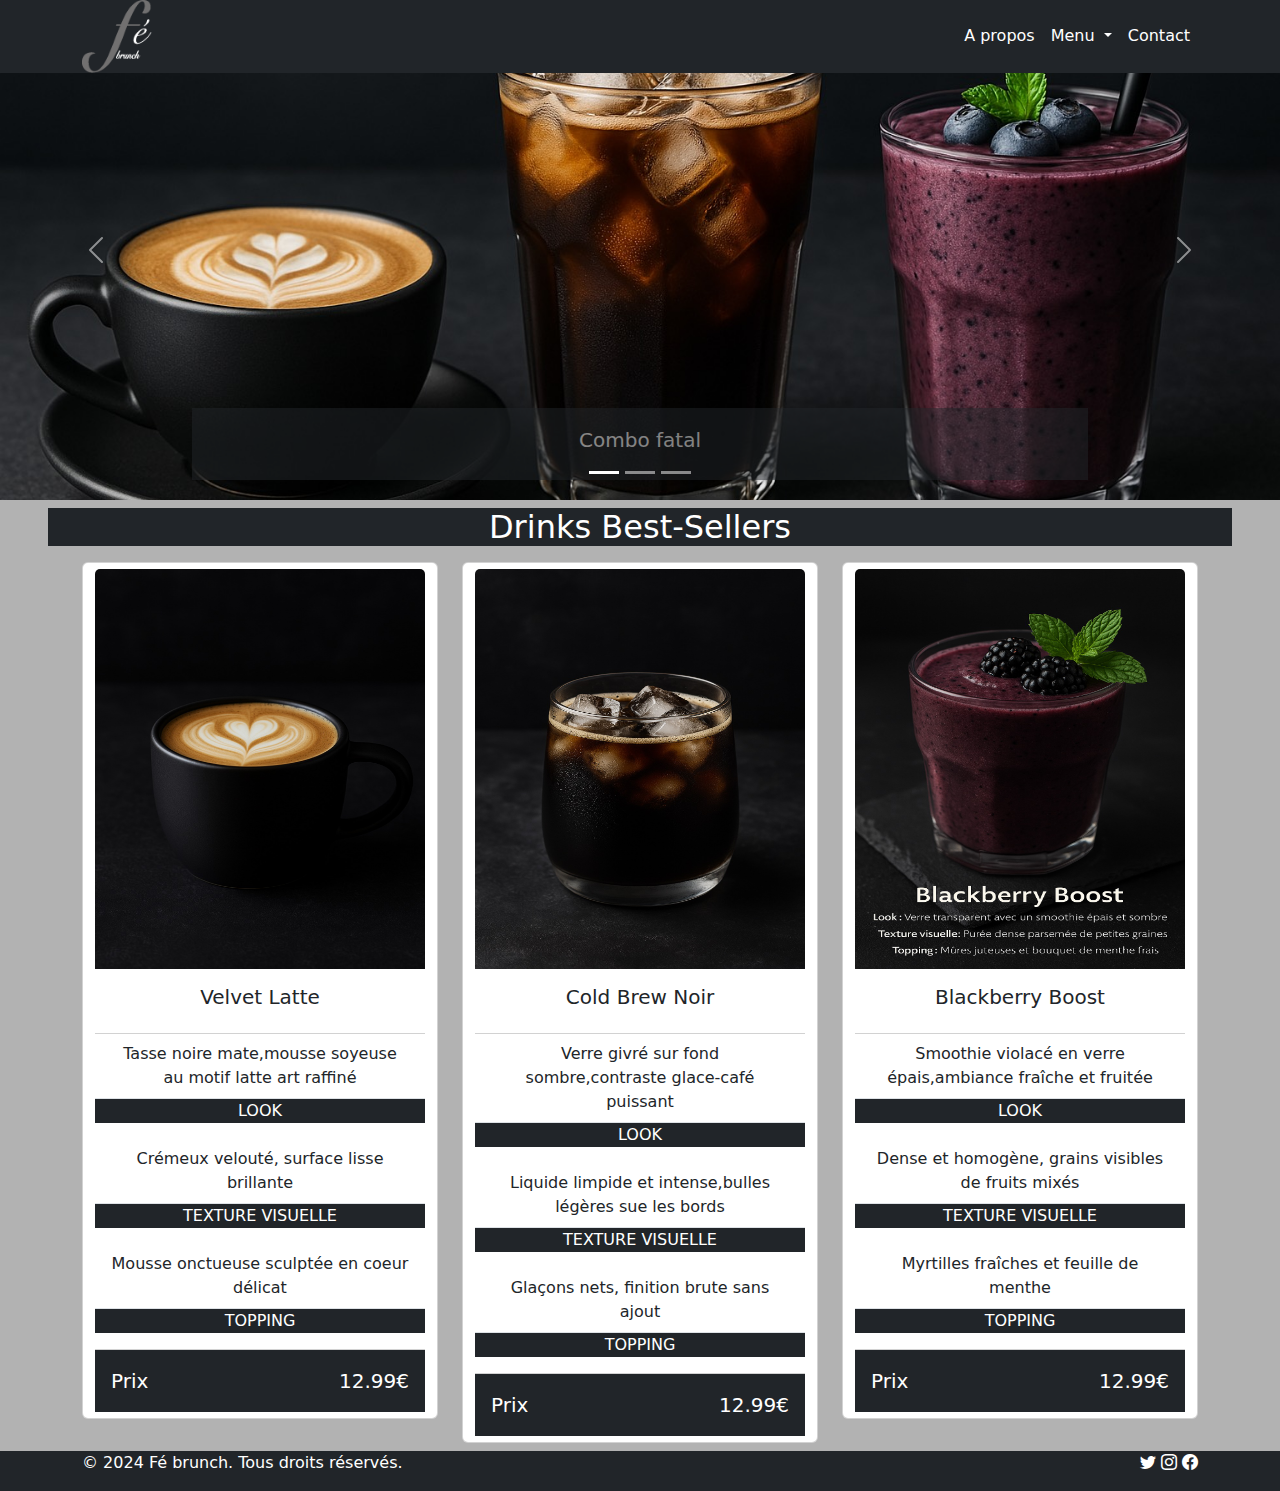
<file: boisson.html>
<!DOCTYPE html>
<html lang="fr">
  <head>
    <meta charset="UTF-8" />
    <meta name="viewport" content="width=device-width, initial-scale=1.0" />
    <title>Accueil</title>
    <link
      href="https://cdn.jsdelivr.net/npm/bootstrap@5.3.3/dist/css/bootstrap.min.css"
      rel="stylesheet"
      integrity="sha384-QWTKZyjpPEjISv5WaRU9OFeRpok6YctnYmDr5pNlyT2bRjXh0JMhjY6hW+ALEwIH"
      crossorigin="anonymous"
    />
    <link rel="stylesheet" href="https://cdn.jsdelivr.net/npm/bootstrap-icons@1.11.3/font/bootstrap-icons.min.css">
    <link rel="stylesheet" href="./assets/CSS/Style.css">
  </head>
  <body class="d-flex flex-column min-vh-100"> <!-- Flexbox container pour forcer le footer en bas -->
    <header class="bg-dark fixed-top">
      <div class="container d-flex align-items-center justify-content-between">
        <div class="container-brand">
          <a href="index.html" class="nav-brand">
            <img src="./assets/Images/logoN-B.png" class="" alt="Logo" width="70px" />
          </a>
        </div>
        <!-- Navbar avec le bouton burger pour les petits écrans -->
        <nav class="navbar navbar-expand-md navbar-dark">
          <button
            class="navbar-toggler"
            type="button"
            data-bs-toggle="collapse"
            data-bs-target="#navbarNav"
          >
            <span class="navbar-toggler-icon"></span>
          </button>
          <div class="collapse navbar-collapse" id="navbarNav">
            <ul class="navbar-nav ms-auto">
              <li class="nav-item">
                <a href="index.html" class="nav-link text-white">A propos</a>
              </li>
              <li class="nav-item dropdown">
                <a
                  href="#"
                  class="nav-link dropdown-toggle text-white"
                  data-bs-toggle="dropdown"
                >
                  Menu
                </a>
                <ul class="dropdown-menu">
                  <li><a href="Sucre.html" class="dropdown-item">Sucré</a></li>
                  <li><a href="Salee.html" class="dropdown-item">Salée</a></li>
                  <li><a href="boisson.html" class="dropdown-item">Boisson</a></li>
                </ul>
              </li>
              <li class="nav-item">
                <a href="Contact.html" class="nav-link text-white">Contact</a>
              </li>
            </ul>
          </div>
        </nav>
      </div>
    </header>
    <div id="carouselExampleAutoplaying" class="carousel slide" data-bs-ride="carousel">
      <div class="carousel-indicators">
        <button type="button" data-bs-target="#carouselExampleAutoplaying" data-bs-slide-to="0" class="active" aria-current="true" aria-label="Slide 1"></button>
        <button type="button" data-bs-target="#carouselExampleAutoplaying" data-bs-slide-to="1" aria-label="Slide 2"></button>
        <button type="button" data-bs-target="#carouselExampleAutoplaying" data-bs-slide-to="2" aria-label="Slide 3"></button>
      </div>
      <div class="carousel-inner d-flex">
        <div class="carousel-item active c-item">
          <img src="./assets/Images/carousel-boisson.png" class="d-block w-100 c-img"  alt="plat-a-la-fraise">
          <div class="carousel-caption d-md-block bg-dark opacity-50">
            <h5 class="text-white">Combo fatal</h5>
          </div>
        </div>
        <div class="carousel-item c-item">
          <img src="./assets/Images/cocktail-myrtille.jpeg" class="d-block w-100 c-img"  alt="cinnamonrolls">
          <div class="carousel-caption d-md-block bg-dark opacity-50">
            <h5 class="text-white">Cocktail Myrtilles</h5>
          </div>
        </div>
        <div class="carousel-item c-item">
          <img src="./assets/Images/boisson-margerita.jpeg" class="d-block w-100 c-img"  alt="...">
          <div class="carousel-caption d-md-block bg-dark opacity-50">
            <h5 class="text-white">La spéciale</h5>
          </div>
        </div>
      </div>
      <button class="carousel-control-prev" type="button" data-bs-target="#carouselExampleAutoplaying" data-bs-slide="prev">
        <span class="carousel-control-prev-icon" aria-hidden="true"></span>
        <span class="visually-hidden">Previous</span>
      </button>
      <button class="carousel-control-next" type="button" data-bs-target="#carouselExampleAutoplaying" data-bs-slide="next">
        <span class="carousel-control-next-icon" aria-hidden="true"></span>
        <span class="visually-hidden">Next</span>
      </button>
    </div>
    <h2 class="d-flex justify-content-center bg-dark text-white my-2 mx-5">Drinks Best-Sellers</h2>
    <div class="container my-2">
      <div class="row gy-2">
        <div class="col-md-4">
          <div class="card btn btn-outline-secondary" >
            <img src="./assets/Images/Velvet-latte.png" class="card-img-top img-fluid" alt="...">
            <div class="card-body">
              <h5 class="card-title d-flex justify-content-center">Velvet Latte</h5>
            </div>
            <ul class="list-group list-group-flush">
              <li class="list-group-item" id="li-hover">Tasse noire mate,mousse soyeuse au motif latte art raffiné</li>
              <p class="bg-dark d-flex justify-content-center text-white">LOOK</p>
              <li class="list-group-item" id="li-hover">Crémeux velouté, surface lisse brillante</li>
              <p class="bg-dark d-flex justify-content-center text-white">TEXTURE VISUELLE</p>
              <li class="list-group-item" id="li-hover">Mousse onctueuse sculptée en coeur délicat</li>
              <p class="bg-dark d-flex justify-content-center text-white">TOPPING</p>
            </ul>
            <div class="card-body d-flex justify-content-between bg-dark">
              <span class="text-white fs-5">Prix</span>
              <span class="text-white fs-5">12.99€</span>
            </div>
          </div>
        </div>
        <div class="col-md-4">
          <div class="card btn btn-outline-secondary" >
            <img src="./assets/Images/Cold-brew.png" class="card-img-top img-fluid" alt="...">
            <div class="card-body">
              <h5 class="card-title d-flex justify-content-center">Cold Brew Noir</h5>
            </div>
            <ul class="list-group list-group-flush">
              <li class="list-group-item" id="li-hover">Verre givré sur fond sombre,contraste glace-café puissant</li>
              <p class="bg-dark d-flex justify-content-center text-white">LOOK</p>
              <li class="list-group-item" id="li-hover">Liquide limpide et intense,bulles légères sue les bords</li>
              <p class="bg-dark d-flex justify-content-center text-white">TEXTURE VISUELLE</p>
              <li class="list-group-item" id="li-hover">Glaçons nets, finition brute sans ajout</li>
              <p class="bg-dark d-flex justify-content-center text-white">TOPPING</p>
            </ul>
            <div class="card-body d-flex justify-content-between bg-dark">
              <span class="text-white fs-5">Prix</span>
              <span class="text-white fs-5">12.99€</span>
            </div>
          </div>
        </div>
        <div class="col-md-4">
          <div class="card btn btn-outline-secondary" >
            <img src="./assets/Images/Blackberry-boost.png" class="card-img-top img-fluid" alt="...">
            <div class="card-body">
              <h5 class="card-title d-flex justify-content-center">Blackberry Boost</h5>
            </div>
            <ul class="list-group list-group-flush">
              <li class="list-group-item" id="li-hover">Smoothie violacé en verre épais,ambiance fraîche et fruitée</li>
              <p class="bg-dark d-flex justify-content-center text-white">LOOK</p>
              <li class="list-group-item" id="li-hover">Dense et homogène, grains visibles de fruits mixés</li>
              <p class="bg-dark d-flex justify-content-center text-white">TEXTURE VISUELLE</p>
              <li class="list-group-item" id="li-hover">Myrtilles fraîches et feuille de menthe</li>
              <p class="bg-dark d-flex justify-content-center text-white">TOPPING</p>
            </ul>
            <div class="card-body d-flex justify-content-between bg-dark">
              <span class="text-white fs-5">Prix</span>
              <span class="text-white fs-5">12.99€</span>
            </div>
          </div>
        </div>
      </div>
    </div>


    <footer class="bg-dark mt-auto" style="width: 100%;"> <!-- mt-auto pour pousser le footer en bas -->
      <div class="container">
        <div class="row">
          <div class="col-md-6">
            <p class="text-white"> &copy; 2024 Fé brunch. Tous droits réservés.</p>
          </div>
          <div class="col-md-6 text-end ">
            <a href="https://x.com/" class="text-white"><i class="bi bi-twitter"></i></a>
            <a href="https://www.instagram.com/" class="text-white"><i class="bi bi-instagram"></i></a>
            <a href="https://www.facebook.com/?locale=fr_FR&refsrc=deprecated&_rdr" class="text-white"><i class="bi bi-facebook"></i></a>
          </div>
        </div>
      </div>
    </footer>

    <script
      src="https://cdn.jsdelivr.net/npm/bootstrap@5.3.3/dist/js/bootstrap.bundle.min.js"
      integrity="sha384-YvpcrYf0tY3lHB60NNkmXc5s9fDVZLESaAA55NDzOxhy9GkcIdslK1eN7N6jIeHz"
      crossorigin="anonymous"
    ></script>
  </body>
</html>
</file>
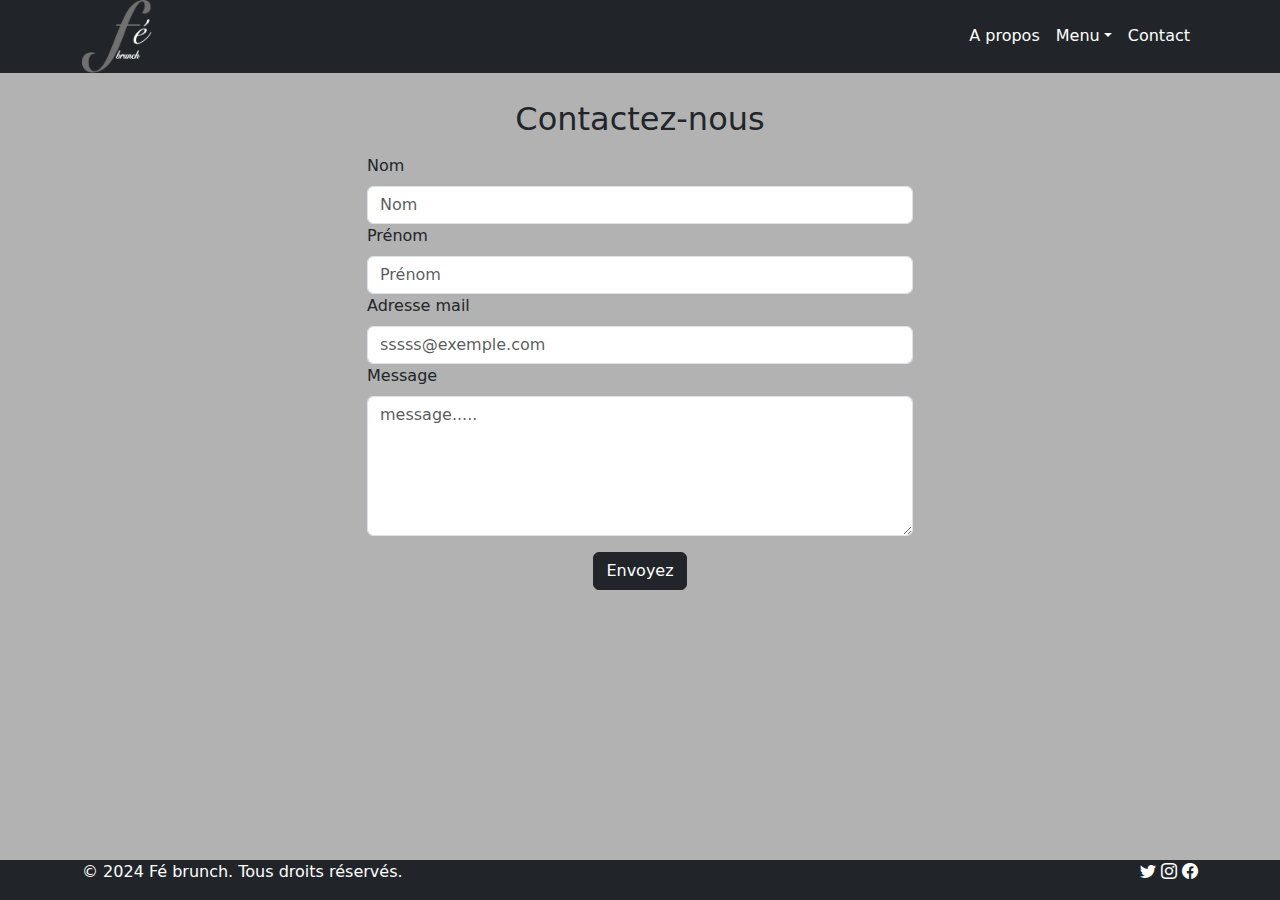
<file: Contact.html>
<!DOCTYPE html>
<html lang="fr">
  <head>
    <meta charset="UTF-8" />
    <meta name="viewport" content="width=device-width, initial-scale=1.0" />
    <title>Accueil</title>
    <link
      href="https://cdn.jsdelivr.net/npm/bootstrap@5.3.3/dist/css/bootstrap.min.css"
      rel="stylesheet"
      integrity="sha384-QWTKZyjpPEjISv5WaRU9OFeRpok6YctnYmDr5pNlyT2bRjXh0JMhjY6hW+ALEwIH"
      crossorigin="anonymous"
    />
    <link
      rel="stylesheet"
      href="https://cdn.jsdelivr.net/npm/bootstrap-icons@1.11.3/font/bootstrap-icons.min.css"
    />
    <link rel="stylesheet" href="./assets/CSS/Style.css" />
  </head>
  <body class="d-flex flex-column min-vh-100">

    <div class="alert alert-success alert-dismissible d-none mx-auto" style="margin-top:  100px;" id="alert">
      Votre message à été envoyée avec succès !
      <button class="btn-close btn btn-success" data-bs-dismiss="alert" aria-label="close">
      </button>
    </div>

    <!-- Flexbox container pour forcer le footer en bas -->
    <header class="bg-dark fixed-top">
      <div class="container d-flex align-items-center justify-content-between">
        <div class="container-brand">
          <a href="index.html" class="nav-brand">
            <img src="./assets/Images/logoN-B.png" class="" alt="Logo" width="70px" />
          </a>
        </div>
        <nav class="navbar navbar-expand-md navbar-dark">
          <button
            class="navbar-toggler"
            type="button"
            data-bs-toggle="collapse"
            data-bs-target="#navbarNav"
          >
            <span class="navbar-toggler-icon"></span>
          </button>
          <div class="collapse navbar-collapse" id="navbarNav">
            <ul class="navbar-nav ms-auto">
              <li class="nav-item"><a href="index.html" class="nav-link text-white">A propos</a></li>
              <li class="nav-item dropdown">
                <a href="#" class="nav-link dropdown-toggle text-white" data-bs-toggle="dropdown">Menu</a>
                <ul class="dropdown-menu">
                  <li><a href="Sucre.html" class="dropdown-item">Sucré</a></li>
                  <li><a href="Salee.html" class="dropdown-item">Salée</a></li>
                  <li><a href="boisson.html" class="dropdown-item">Boisson</a></li>
                </ul>
              </li>
              <li class="nav-item"><a href="Contact.html" class="nav-link text-white">Contact</a></li>
            </ul>
          </div>
        </nav>
      </div>
    </header>

    <div class="container-lg">
      <div class="text-center">
        <h2 style="margin-top:100px;">Contactez-nous</h2>
      </div>
      <div class="row justify-content-center my-3">
        <div class="col-lg-6">
          <form id="contactform">
            <label for="Nom" class="form-label">Nom</label>
            <input type="text" class="form-control" id="Nom" placeholder="Nom" />

            <label for="Prenom" class="form-label">Prénom</label>
            <input type="text" class="form-control" id="Prenom" placeholder="Prénom" />

            <label for="Email" class="form-label">Adresse mail</label>
            <input type="email" class="form-control" id="Email" placeholder="sssss@exemple.com" />

            <label for="query" class="form-label">Message</label>
            <textarea name="message" id="message" class="form-control" placeholder="message....." style="height: 140px"></textarea>

            <div class="mb-4 mt-3 text-center">
              <button type="submit" class="btn btn-dark">Envoyez</button>
            </div>
          </form>
        </div>
      </div>
    </div>

    <footer class="bg-dark mt-auto" style="width: 100%">
      <div class="container">
        <div class="row">
          <div class="col-md-6">
            <p class="text-white">&copy; 2024 Fé brunch. Tous droits réservés.</p>
          </div>
          <div class="col-md-6 text-end">
            <a href="https://x.com/i/flow/login" class="text-white"><i class="bi bi-twitter"></i></a>
            <a href="https://www.instagram.com/" class="text-white"><i class="bi bi-instagram"></i></a>
            <a href="https://www.facebook.com/?locale=fr_FR" class="text-white"><i class="bi bi-facebook"></i></a>
          </div>
        </div>
      </div>
    </footer>

    <script src="https://cdn.jsdelivr.net/npm/bootstrap@5.3.3/dist/js/bootstrap.bundle.min.js" integrity="sha384-YvpcrYf0tY3lHB60NNkmXc5s9fDVZLESaAA55NDzOxhy9GkcIdslK1eN7N6jIeHz" crossorigin="anonymous"></script>

    <script>
      // Ajout de l'écouteur d'événements pour la soumission du formulaire
      document.getElementById('contactform').addEventListener('submit', function(event) {
        // On empêche la soumission du formulaire pour afficher l'alerte
        event.preventDefault();
        
        // Affichage de l'alerte en supprimant la classe d-none
        document.getElementById('alert').classList.remove('d-none');
      });
    </script>

  </body>
</html>
</file>
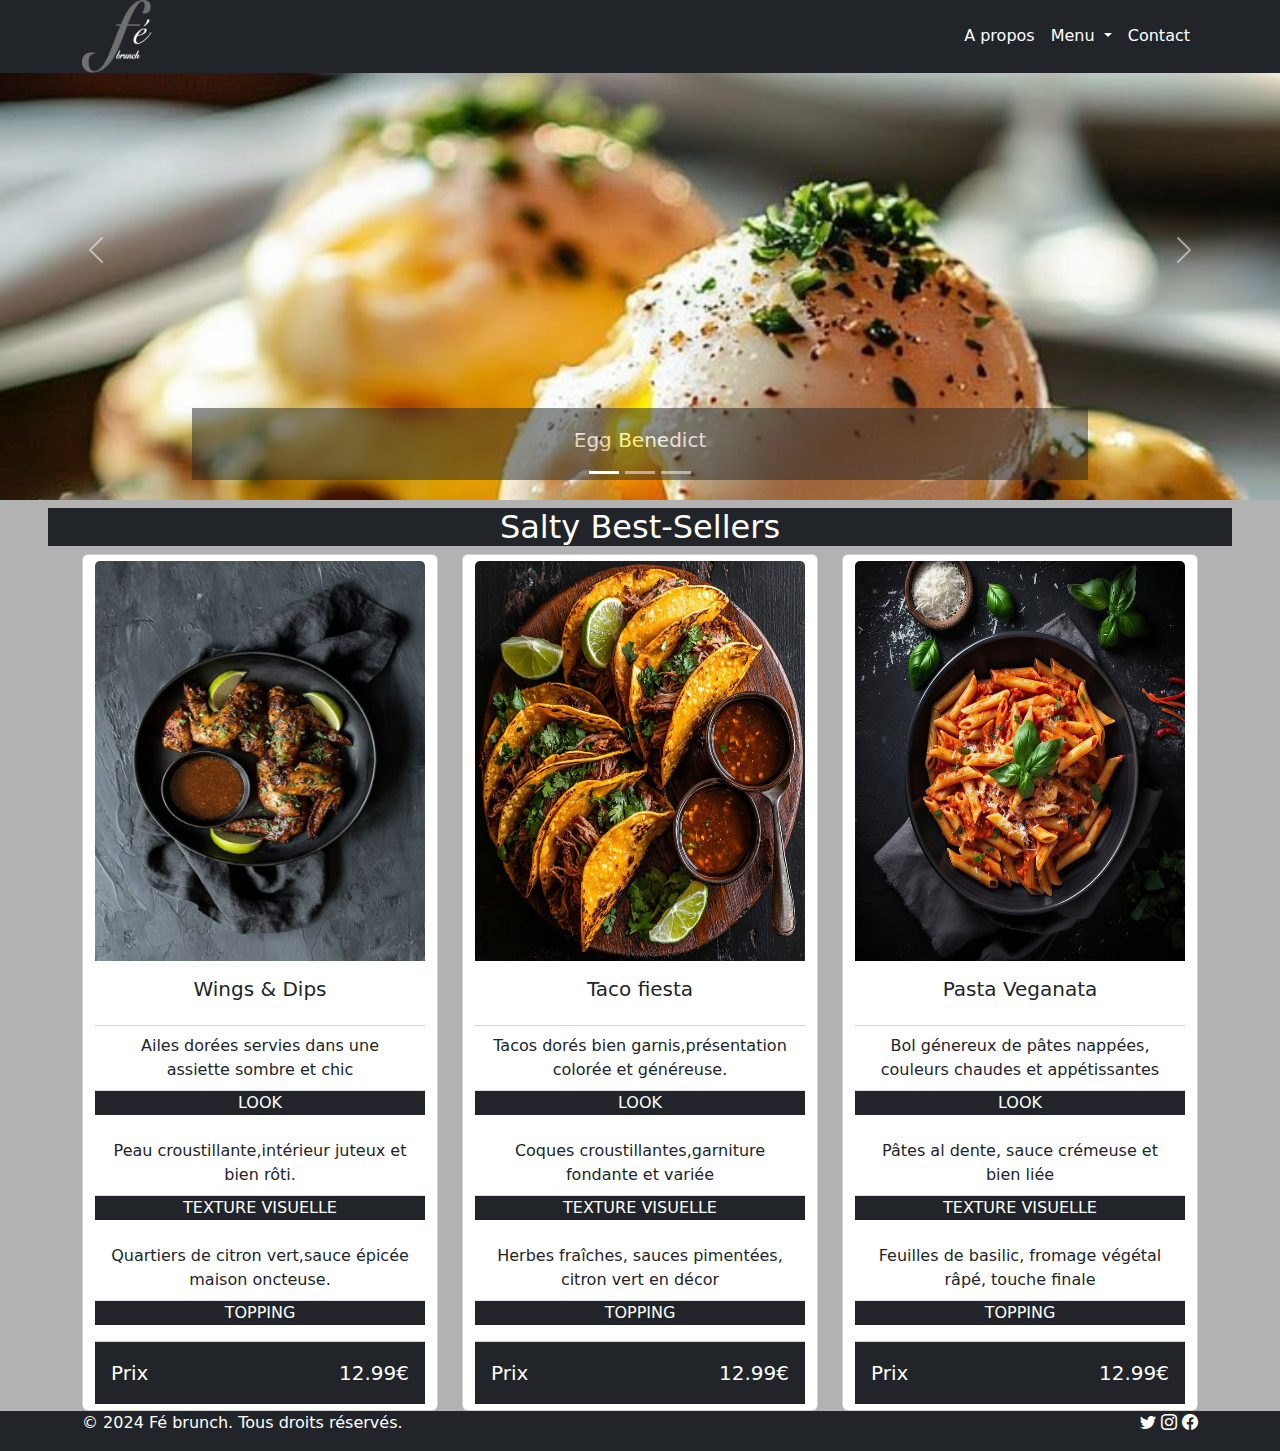
<file: Salee.html>
<!DOCTYPE html>
<html lang="fr">
  <head>
    <meta charset="UTF-8" />
    <meta name="viewport" content="width=device-width, initial-scale=1.0" />
    <title>Accueil</title>
    <link
      href="https://cdn.jsdelivr.net/npm/bootstrap@5.3.3/dist/css/bootstrap.min.css"
      rel="stylesheet"
      integrity="sha384-QWTKZyjpPEjISv5WaRU9OFeRpok6YctnYmDr5pNlyT2bRjXh0JMhjY6hW+ALEwIH"
      crossorigin="anonymous"
    />
    <link rel="stylesheet" href="https://cdn.jsdelivr.net/npm/bootstrap-icons@1.11.3/font/bootstrap-icons.min.css">
    <link rel="stylesheet" href="./assets/CSS/Style.css">
  </head>
  <body class="d-flex flex-column min-vh-100"> <!-- Flexbox container pour forcer le footer en bas -->
    <header class="bg-dark fixed-top">
      <div class="container d-flex align-items-center justify-content-between">
        <div class="container-brand">
          <a href="index.html" class="nav-brand">
            <img src="./assets/Images/logoN-B.png" class="" alt="Logo" width="70px" />
          </a>
        </div>
        <!-- Navbar avec le bouton burger pour les petits écrans -->
        <nav class="navbar navbar-expand-md navbar-dark">
          <button
            class="navbar-toggler"
            type="button"
            data-bs-toggle="collapse"
            data-bs-target="#navbarNav"
          >
            <span class="navbar-toggler-icon"></span>
          </button>
          <div class="collapse navbar-collapse" id="navbarNav">
            <ul class="navbar-nav ms-auto">
              <li class="nav-item">
                <a href="index.html" class="nav-link text-white">A propos</a>
              </li>
              <li class="nav-item dropdown">
                <a
                  href="#"
                  class="nav-link dropdown-toggle text-white"
                  data-bs-toggle="dropdown"
                >
                  Menu
                </a>
                <ul class="dropdown-menu">
                  <li><a href="Sucre.html" class="dropdown-item">Sucré</a></li>
                  <li><a href="Salee.html" class="dropdown-item">Salée</a></li>
                  <li><a href="boisson.html" class="dropdown-item">Boisson</a></li>
                </ul>
              </li>
              <li class="nav-item">
                <a href="Contact.html" class="nav-link text-white">Contact</a>
              </li>
            </ul>
          </div>
        </nav>
      </div>
    </header>
    <div id="carouselExampleAutoplaying" class="carousel slide" data-bs-ride="carousel">
      <div class="carousel-indicators">
        <button type="button" data-bs-target="#carouselExampleAutoplaying" data-bs-slide-to="0" class="active" aria-current="true" aria-label="Slide 1"></button>
        <button type="button" data-bs-target="#carouselExampleAutoplaying" data-bs-slide-to="1" aria-label="Slide 2"></button>
        <button type="button" data-bs-target="#carouselExampleAutoplaying" data-bs-slide-to="2" aria-label="Slide 3"></button>
      </div>
      <div class="carousel-inner d-flex">
        <div class="carousel-item active c-item">
          <img src="./assets/Images/Best Eggs Benedict for Winter Brunch.jpeg" class="d-block w-100 c-img"  alt="plat-a-la-fraise">
          <div class="carousel-caption d-md-block bg-dark opacity-50">
            <h5 class="text-white">Egg Benedict</h5>
          </div>
        </div>
        <div class="carousel-item c-item">
          <img src="./assets/Images/Bacon and Egg Crepes.jpeg" class="d-block w-100 c-img"  alt="cinnamonrolls">
          <div class="carousel-caption d-md-block bg-dark opacity-50">
            <h5 class="text-white">Bacon and Egg</h5>
          </div>
        </div>
        <div class="carousel-item c-item">
          <img src="./assets/Images/mix-gourmand.jpeg" class="d-block w-100 c-img"  alt="...">
          <div class="carousel-caption d-md-block bg-dark opacity-50">
            <h5 class="text-white">Mix gourmand</h5>
          </div>
        </div>
      </div>
      <button class="carousel-control-prev" type="button" data-bs-target="#carouselExampleAutoplaying" data-bs-slide="prev">
        <span class="carousel-control-prev-icon" aria-hidden="true"></span>
        <span class="visually-hidden">Previous</span>
      </button>
      <button class="carousel-control-next" type="button" data-bs-target="#carouselExampleAutoplaying" data-bs-slide="next">
        <span class="carousel-control-next-icon" aria-hidden="true"></span>
        <span class="visually-hidden">Next</span>
      </button>
    </div>
    <h2 class="d-flex justify-content-center bg-dark text-white my-2 mx-5">Salty Best-Sellers</h2>
    <div class="container">
      <div class="row ">
        <div class="col-md-4">
          <div class="card btn btn-outline-secondary" >
            <img src="./assets/Images/wings.jpeg" class="card-img-top img-fluid" alt="...">
            <div class="card-body">
              <h5 class="card-title d-flex justify-content-center">Wings & Dips</h5>
            </div>
            <ul class="list-group list-group-flush">
              <li class="list-group-item" id="li-hover">Ailes dorées servies dans une assiette sombre et chic</li>
              <p class="bg-dark d-flex justify-content-center text-white">LOOK</p>
              <li class="list-group-item" id="li-hover">Peau croustillante,intérieur juteux et bien rôti.</li>
              <p class="bg-dark d-flex justify-content-center text-white">TEXTURE VISUELLE</p>
              <li class="list-group-item" id="li-hover">Quartiers de citron vert,sauce épicée maison oncteuse.</li>
              <p class="bg-dark d-flex justify-content-center text-white">TOPPING</p>
            </ul>
            <div class="card-body d-flex justify-content-between bg-dark">
              <span class="text-white fs-5">Prix</span>
              <span class="text-white fs-5">12.99€</span>
            </div>
          </div>
        </div>
        <div class="col-md-4">
          <div class="card btn btn-outline-secondary" >
            <img src="./assets/Images/tacos.jpeg" class="card-img-top img-fluid" alt="...">
            <div class="card-body">
              <h5 class="card-title d-flex justify-content-center">Taco fiesta</h5>
            </div>
            <ul class="list-group list-group-flush">
              <li class="list-group-item" id="li-hover">Tacos dorés bien garnis,présentation colorée et généreuse.</li>
              <p class="bg-dark d-flex justify-content-center text-white">LOOK</p>
              <li class="list-group-item" id="li-hover">Coques croustillantes,garniture fondante et variée</li>
              <p class="bg-dark d-flex justify-content-center text-white">TEXTURE VISUELLE</p>
              <li class="list-group-item" id="li-hover">Herbes fraîches, sauces pimentées, citron vert en décor</li>
              <p class="bg-dark d-flex justify-content-center text-white">TOPPING</p>
            </ul>
            <div class="card-body d-flex justify-content-between bg-dark">
              <span class="text-white fs-5">Prix</span>
              <span class="text-white fs-5">12.99€</span>
            </div>
          </div>
        </div>
        <div class="col-md-4">
          <div class="card btn btn-outline-secondary" >
            <img src="./assets/Images/pasta.jpeg" class="card-img-top img-fluid" alt="...">
            <div class="card-body">
              <h5 class="card-title d-flex justify-content-center">Pasta Veganata</h5>
            </div>
            <ul class="list-group list-group-flush">
              <li class="list-group-item" id="li-hover">Bol génereux de pâtes nappées, couleurs chaudes et appétissantes</li>
              <p class="bg-dark d-flex justify-content-center text-white">LOOK</p>
              <li class="list-group-item" id="li-hover">Pâtes al dente, sauce crémeuse et bien liée</li>
              <p class="bg-dark d-flex justify-content-center text-white">TEXTURE VISUELLE</p>
              <li class="list-group-item" id="li-hover">Feuilles de basilic, fromage végétal râpé, touche finale</li>
              <p class="bg-dark d-flex justify-content-center text-white">TOPPING</p>
            </ul>
            <div class="card-body d-flex justify-content-between bg-dark">
              <span class="text-white fs-5">Prix</span>
              <span class="text-white fs-5">12.99€</span>
            </div>
          </div>
        </div>
      </div>
    </div>


    <footer class="bg-dark mt-auto" style="width: 100%;"> <!-- mt-auto pour pousser le footer en bas -->
      <div class="container">
        <div class="row">
          <div class="col-md-6">
            <p class="text-white"> &copy; 2024 Fé brunch. Tous droits réservés.</p>
          </div>
          <div class="col-md-6 text-end ">
            <a href="https://x.com/" class="text-white"><i class="bi bi-twitter"></i></a>
            <a href="https://www.instagram.com/" class="text-white"><i class="bi bi-instagram"></i></a>
            <a href="https://www.facebook.com/?locale=fr_FR&refsrc=deprecated&_rdr" class="text-white"><i class="bi bi-facebook"></i></a>
          </div>
        </div>
      </div>
    </footer>

    <script
      src="https://cdn.jsdelivr.net/npm/bootstrap@5.3.3/dist/js/bootstrap.bundle.min.js"
      integrity="sha384-YvpcrYf0tY3lHB60NNkmXc5s9fDVZLESaAA55NDzOxhy9GkcIdslK1eN7N6jIeHz"
      crossorigin="anonymous"
    ></script>
  </body>
</html>
</file>
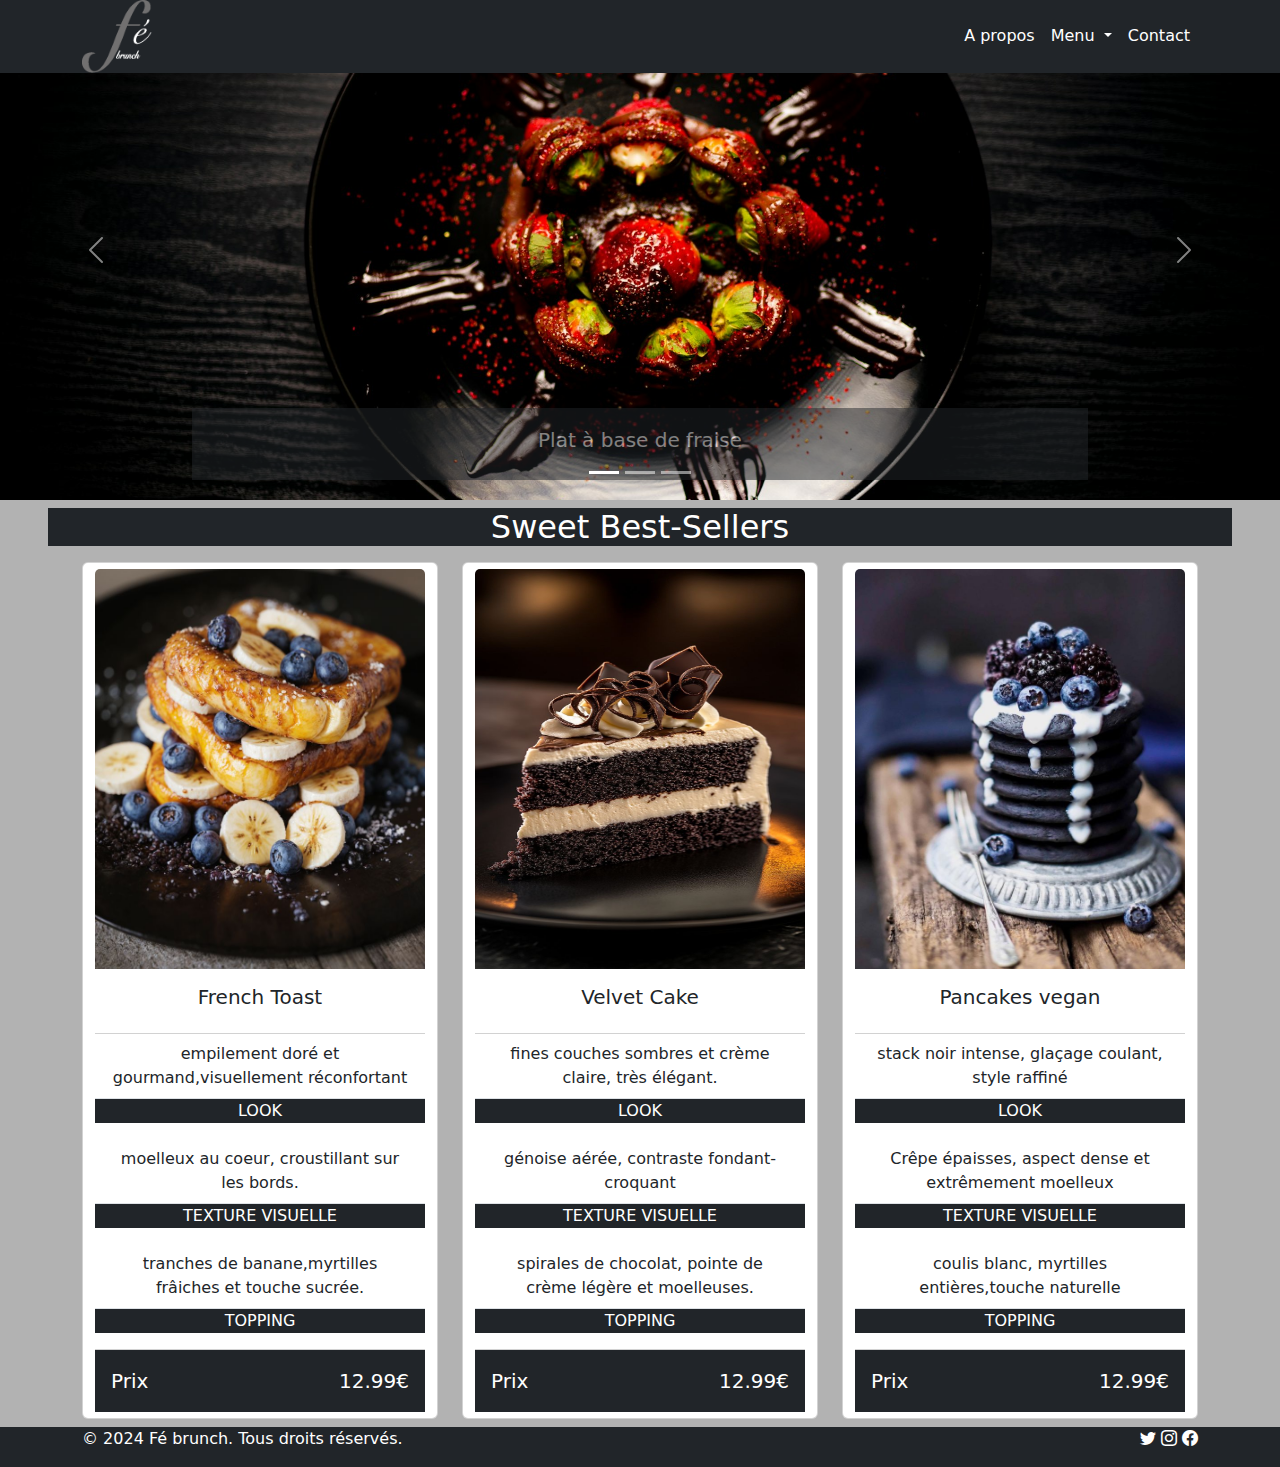
<file: Sucre.html>
<!DOCTYPE html>
<html lang="fr">
  <head>
    <meta charset="UTF-8" />
    <meta name="viewport" content="width=device-width, initial-scale=1.0" />
    <title>Accueil</title>
    <link
      href="https://cdn.jsdelivr.net/npm/bootstrap@5.3.3/dist/css/bootstrap.min.css"
      rel="stylesheet"
      integrity="sha384-QWTKZyjpPEjISv5WaRU9OFeRpok6YctnYmDr5pNlyT2bRjXh0JMhjY6hW+ALEwIH"
      crossorigin="anonymous"
    />
    <link rel="stylesheet" href="https://cdn.jsdelivr.net/npm/bootstrap-icons@1.11.3/font/bootstrap-icons.min.css">
    <link rel="stylesheet" href="./assets/CSS/Style.css">
  </head>
  <body class="d-flex flex-column min-vh-100"> <!-- Flexbox container pour forcer le footer en bas -->
    <header class="bg-dark fixed-top">
      <div class="container d-flex align-items-center justify-content-between">
        <div class="container-brand">
          <a href="index.html" class="nav-brand">
            <img src="./assets/Images/logoN-B.png" class="" alt="Logo" width="70px" />
          </a>
        </div>
        <!-- Navbar avec le bouton burger pour les petits écrans -->
        <nav class="navbar navbar-expand-md navbar-dark">
          <button
            class="navbar-toggler"
            type="button"
            data-bs-toggle="collapse"
            data-bs-target="#navbarNav"
          >
            <span class="navbar-toggler-icon"></span>
          </button>
          <div class="collapse navbar-collapse" id="navbarNav">
            <ul class="navbar-nav ms-auto">
              <li class="nav-item">
                <a href="index.html" class="nav-link text-white">A propos</a>
              </li>
              <li class="nav-item dropdown">
                <a
                  href="#"
                  class="nav-link dropdown-toggle text-white"
                  data-bs-toggle="dropdown"
                >
                  Menu
                </a>
                <ul class="dropdown-menu">
                  <li><a href="Sucre.html" class="dropdown-item">Sucré</a></li>
                  <li><a href="Salee.html" class="dropdown-item">Salée</a></li>
                  <li><a href="boisson.html" class="dropdown-item">Boisson</a></li>
                </ul>
              </li>
              <li class="nav-item">
                <a href="Contact.html" class="nav-link text-white">Contact</a>
              </li>
            </ul>
          </div>
        </nav>
      </div>
    </header>
    <div id="carouselExampleAutoplaying" class="carousel slide" data-bs-ride="carousel">
      <div class="carousel-indicators">
        <button type="button" data-bs-target="#carouselExampleAutoplaying" data-bs-slide-to="0" class="active" aria-current="true" aria-label="Slide 1"></button>
        <button type="button" data-bs-target="#carouselExampleAutoplaying" data-bs-slide-to="1" aria-label="Slide 2"></button>
        <button type="button" data-bs-target="#carouselExampleAutoplaying" data-bs-slide-to="2" aria-label="Slide 3"></button>
      </div>
      <div class="carousel-inner d-flex">
        <div class="carousel-item active c-item">
          <img src="./assets/Images/sucre-img-1.jpg" class="d-block w-100 c-img"  alt="plat-a-la-fraise">
          <div class="carousel-caption d-md-block bg-dark opacity-50">
            <h5 class="text-white">Plat à base de fraise</h5>
          </div>
        </div>
        <div class="carousel-item c-item">
          <img src="./assets/Images/sucre-img-2.jpg" class="d-block w-100 c-img"  alt="cinnamonrolls">
          <div class="carousel-caption d-md-block bg-dark opacity-50">
            <h5 class="text-white">Brioche à la canelle</h5>
          </div>
        </div>
        <div class="carousel-item c-item">
          <img src="./assets/Images/tatev-arsh--FYsnChGhbI-unsplash.jpg" class="d-block w-100 c-img"  alt="...">
          <div class="carousel-caption d-md-block bg-dark opacity-50">
            <h5 class="text-white">Plat à base de myrtille </h5>
          </div>
        </div>
      </div>
      <button class="carousel-control-prev" type="button" data-bs-target="#carouselExampleAutoplaying" data-bs-slide="prev">
        <span class="carousel-control-prev-icon" aria-hidden="true"></span>
        <span class="visually-hidden">Previous</span>
      </button>
      <button class="carousel-control-next" type="button" data-bs-target="#carouselExampleAutoplaying" data-bs-slide="next">
        <span class="carousel-control-next-icon" aria-hidden="true"></span>
        <span class="visually-hidden">Next</span>
      </button>
    </div>
    <h2 class="d-flex justify-content-center bg-dark text-white my-2 mx-5">Sweet Best-Sellers</h2>
    <div class="container my-2">
      <div class="row gy-2">
        <div class="col-md-4">
          <div class="card btn btn-outline-secondary" >
            <img src="./assets/Images/AI Food Photo Detailer.jpeg" class="card-img-top img-fluid" alt="...">
            <div class="card-body">
              <h5 class="card-title d-flex justify-content-center">French Toast</h5>
            </div>
            <ul class="list-group list-group-flush">
              <li class="list-group-item" id="li-hover">empilement doré et gourmand,visuellement réconfortant</li>
              <p class="bg-dark d-flex justify-content-center text-white">LOOK</p>
              <li class="list-group-item" id="li-hover">moelleux au coeur, croustillant sur les bords.</li>
              <p class="bg-dark d-flex justify-content-center text-white">TEXTURE VISUELLE</p>
              <li class="list-group-item" id="li-hover">tranches de banane,myrtilles frâiches et touche sucrée.</li>
              <p class="bg-dark d-flex justify-content-center text-white">TOPPING</p>
            </ul>
            <div class="card-body d-flex justify-content-between bg-dark">
              <span class="text-white fs-5">Prix</span>
              <span class="text-white fs-5">12.99€</span>
            </div>
          </div>
        </div>
        <div class="col-md-4">
          <div class="card btn btn-outline-secondary" >
            <img src="./assets/Images/Black Velvet Cake.jpeg" class="card-img-top img-fluid" alt="...">
            <div class="card-body">
              <h5 class="card-title d-flex justify-content-center">Velvet Cake</h5>
            </div>
            <ul class="list-group list-group-flush">
              <li class="list-group-item" id="li-hover">fines couches sombres et crème claire, très élégant.</li>
              <p class="bg-dark d-flex justify-content-center text-white">LOOK</p>
              <li class="list-group-item" id="li-hover">génoise aérée, contraste fondant-croquant</li>
              <p class="bg-dark d-flex justify-content-center text-white">TEXTURE VISUELLE</p>
              <li class="list-group-item" id="li-hover">spirales de chocolat, pointe de crème légère et moelleuses.</li>
              <p class="bg-dark d-flex justify-content-center text-white">TOPPING</p>
            </ul>
            <div class="card-body d-flex justify-content-between bg-dark">
              <span class="text-white fs-5">Prix</span>
              <span class="text-white fs-5">12.99€</span>
            </div>
          </div>
        </div>
        <div class="col-md-4">
          <div class="card btn btn-outline-secondary" >
            <img src="./assets/Images/Home Page - Best of Vegan.jpeg" class="card-img-top img-fluid" alt="...">
            <div class="card-body">
              <h5 class="card-title d-flex justify-content-center">Pancakes vegan</h5>
            </div>
            <ul class="list-group list-group-flush">
              <li class="list-group-item" id="li-hover">stack noir intense, glaçage coulant, style raffiné</li>
              <p class="bg-dark d-flex justify-content-center text-white">LOOK</p>
              <li class="list-group-item" id="li-hover">Crêpe épaisses, aspect dense et extrêmement moelleux</li>
              <p class="bg-dark d-flex justify-content-center text-white">TEXTURE VISUELLE</p>
              <li class="list-group-item" id="li-hover">coulis blanc, myrtilles entières,touche naturelle</li>
              <p class="bg-dark d-flex justify-content-center text-white">TOPPING</p>
            </ul>
            <div class="card-body d-flex justify-content-between bg-dark">
              <span class="text-white fs-5">Prix</span>
              <span class="text-white fs-5">12.99€</span>
            </div>
          </div>
        </div>
      </div>
    </div>


    <footer class="bg-dark mt-auto" style="width: 100%;"> <!-- mt-auto pour pousser le footer en bas -->
      <div class="container">
        <div class="row">
          <div class="col-md-6">
            <p class="text-white"> &copy; 2024 Fé brunch. Tous droits réservés.</p>
          </div>
          <div class="col-md-6 text-end">
            <a href="https://x.com/" class="text-white"><i class="bi bi-twitter"></i></a>
            <a href="https://www.instagram.com/" class="text-white"><i class="bi bi-instagram"></i></a>
            <a href="https://www.facebook.com/?locale=fr_FR&refsrc=deprecated&_rdr" class="text-white"><i class="bi bi-facebook"></i></a>
          </div>
        </div>
      </div>
    </footer>

    <script
      src="https://cdn.jsdelivr.net/npm/bootstrap@5.3.3/dist/js/bootstrap.bundle.min.js"
      integrity="sha384-YvpcrYf0tY3lHB60NNkmXc5s9fDVZLESaAA55NDzOxhy9GkcIdslK1eN7N6jIeHz"
      crossorigin="anonymous"
    ></script>
  </body>
</html>
</file>
<file: assets/CSS/Style.css>
.card-img-top{
    height: 400px;
}

.c-item{
    height:500px;
  
}
#li-hover{
    transition:all 0.3s;
}
#li-hover:hover{
    transform: scale(1.15);
}

.c-img{ 
    height: 100%;
    object-fit: cover;
}

body{
    background-color: rgba(128, 128, 128, 0.605);
}
</file>
